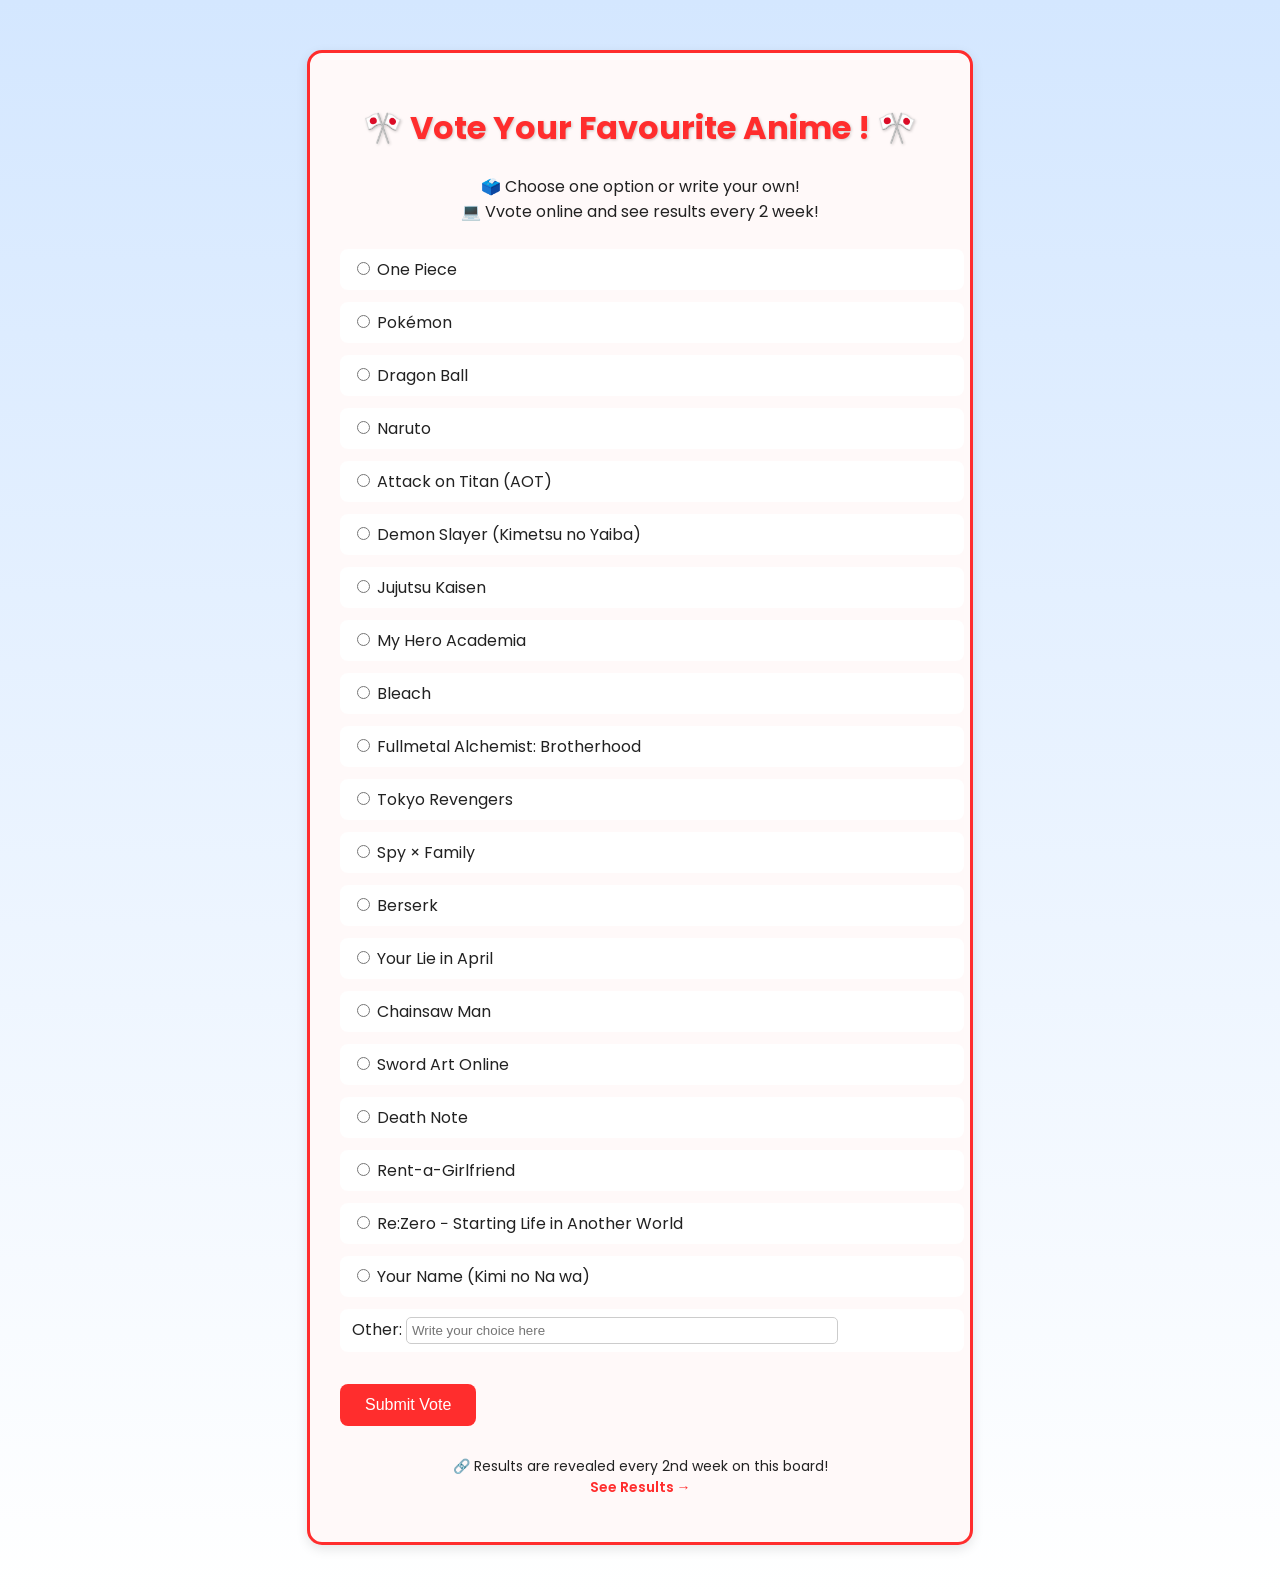
<file: index.html>
<!DOCTYPE html>
<html lang="en">
<head>
  <meta charset="UTF-8" />
  <meta name="viewport" content="width=device-width, initial-scale=1.0" />
  <title>Vote Your Favourite Anime!</title>
  <link rel="stylesheet" href="style.css" />
  <link href="https://fonts.googleapis.com/css2?family=Poppins:wght@400;600&display=swap" rel="stylesheet">
</head>
<body>
  <div class="container">
    <h1>🎌 Vote Your Favourite Anime ! 🎌</h1>

    <p class="intro">
      🗳️ Choose one option or write your own! <br>
      💻 Vvote online and see results every 2 week!
    </p>

    <form id="voteForm" action="https://formspree.io/f/mkgpbzgv" method="POST" class="vote-form">
  <label><input type="radio" name="vote" value="One Piece"> One Piece</label>
<label><input type="radio" name="vote" value="Pokémon"> Pokémon</label>
<label><input type="radio" name="vote" value="Dragon Ball"> Dragon Ball</label>
<label><input type="radio" name="vote" value="Naruto"> Naruto</label>
<label><input type="radio" name="vote" value="Attack on Titan"> Attack on Titan (AOT)</label>
<label><input type="radio" name="vote" value="Demon Slayer"> Demon Slayer (Kimetsu no Yaiba)</label>
<label><input type="radio" name="vote" value="Jujutsu Kaisen"> Jujutsu Kaisen</label>
<label><input type="radio" name="vote" value="My Hero Academia"> My Hero Academia</label>
<label><input type="radio" name="vote" value="Bleach"> Bleach</label>
<label><input type="radio" name="vote" value="Fullmetal Alchemist"> Fullmetal Alchemist: Brotherhood</label>
<label><input type="radio" name="vote" value="Tokyo Revengers"> Tokyo Revengers</label>
<label><input type="radio" name="vote" value="Spy x Family"> Spy × Family</label>
<label><input type="radio" name="vote" value="Berserk"> Berserk</label>
<label><input type="radio" name="vote" value="Your Lie in April"> Your Lie in April</label>
<label><input type="radio" name="vote" value="Chainsaw Man"> Chainsaw Man</label>
<label><input type="radio" name="vote" value="Sword Art Online"> Sword Art Online</label>
<label><input type="radio" name="vote" value="Death Note"> Death Note</label>
<label><input type="radio" name="vote" value="Rent-a-Girlfriend"> Rent-a-Girlfriend</label>
<label><input type="radio" name="vote" value="Re:Zero"> Re:Zero − Starting Life in Another World</label>
<label><input type="radio" name="vote" value="Your Name"> Your Name (Kimi no Na wa)</label>
<label class="other">Other:
  <input type="text" name="vote-other" id="otherInput" placeholder="Write your choice here">
</label>
  <button type="submit">Submit Vote</button>
  <p id="errorMsg" style="color: red; display: none; margin-top: 10px;">
    ⚠️ Please select an option or type your choice.
  </p>
</form>

<script>
document.getElementById("voteForm").addEventListener("submit", function(e) {
  const radios = document.querySelectorAll('input[name="vote"]');
  const otherInput = document.getElementById("otherInput").value.trim();
  const errorMsg = document.getElementById("errorMsg");
  let radioChecked = false;

  for (let r of radios) {
    if (r.checked) {
      radioChecked = true;
      break;
    }
  }

  if (!radioChecked && otherInput === "") {
    e.preventDefault();
    errorMsg.style.display = "block";
  } else {
    errorMsg.style.display = "none";
  }
});
</script>


    <p class="footer">
      🔗 Results are revealed every 2nd week on this board! <br>
      <a href="results.html">See Results →</a>
    </p>
  </div>
</body>
</html>
</file>
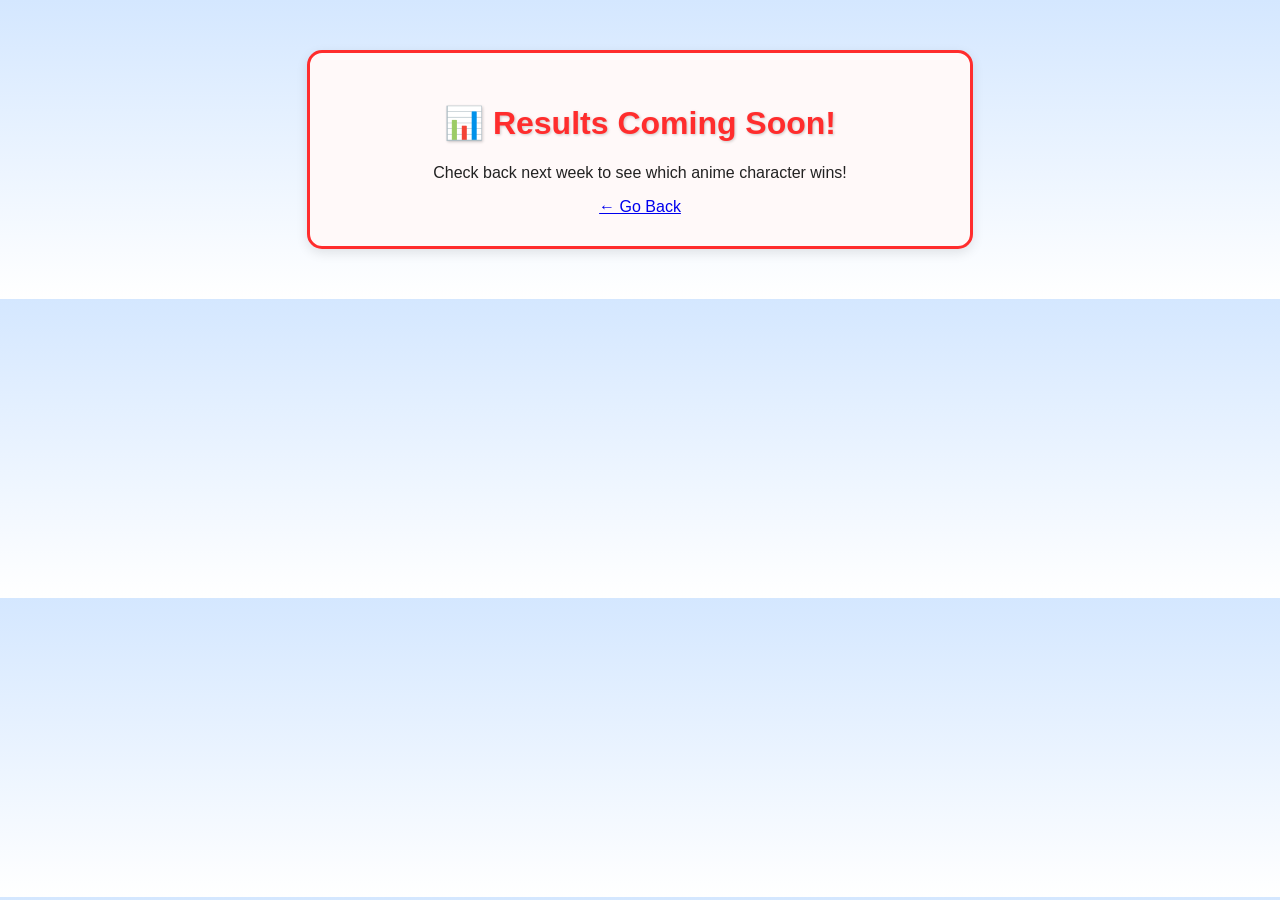
<file: results.html>
<!DOCTYPE html>
<html lang="en">
<head>
  <meta charset="UTF-8">
  <meta name="viewport" content="width=device-width, initial-scale=1.0">
  <title>Vote Results</title>
  <link rel="stylesheet" href="style.css">
</head>
<body>
  <div class="container">
    <h1>📊 Results Coming Soon!</h1>
    <p>Check back next week to see which anime character wins!</p>
    <a href="index.html">← Go Back</a>
  </div>
</body>
</html>
</file>
<file: style.css>
body {
  margin: 0;
  font-family: "Poppins", sans-serif;
  background: linear-gradient(180deg, #d4e7ff, #ffffff);
  color: #222;
}

.container {
  max-width: 600px;
  margin: 50px auto;
  background: #fff9f9;
  border: 3px solid #ff2d2d;
  border-radius: 15px;
  box-shadow: 0 4px 12px rgba(0,0,0,0.1);
  padding: 30px;
  text-align: center;
}

h1 {
  color: #ff2d2d;
  text-shadow: 1px 1px 3px rgba(0,0,0,0.2);
}

.intro {
  margin-bottom: 25px;
  font-size: 16px;
}

.vote-form {
  display: flex;
  flex-direction: column;
  align-items: flex-start;
  gap: 12px;
  text-align: left;
}

.vote-form label {
  font-size: 16px;
  background: #fff;
  padding: 8px 12px;
  border-radius: 8px;
  width: 100%;
  transition: background 0.3s;
}

.vote-form label:hover {
  background: #ffeaea;
}

.vote-form .other input {
  width: 70%;
  padding: 5px;
  border: 1px solid #ccc;
  border-radius: 5px;
}

button {
  margin-top: 20px;
  background: #ff2d2d;
  color: white;
  border: none;
  padding: 12px 25px;
  border-radius: 8px;
  font-size: 16px;
  cursor: pointer;
  transition: 0.3s;
}

button:hover {
  background: #e12121;
}

.footer {
  margin-top: 30px;
  font-size: 14px;
}
.footer a {
  color: #ff2d2d;
  text-decoration: none;
  font-weight: 600;
}
.footer a:hover {
  text-decoration: underline;
}
</file>
